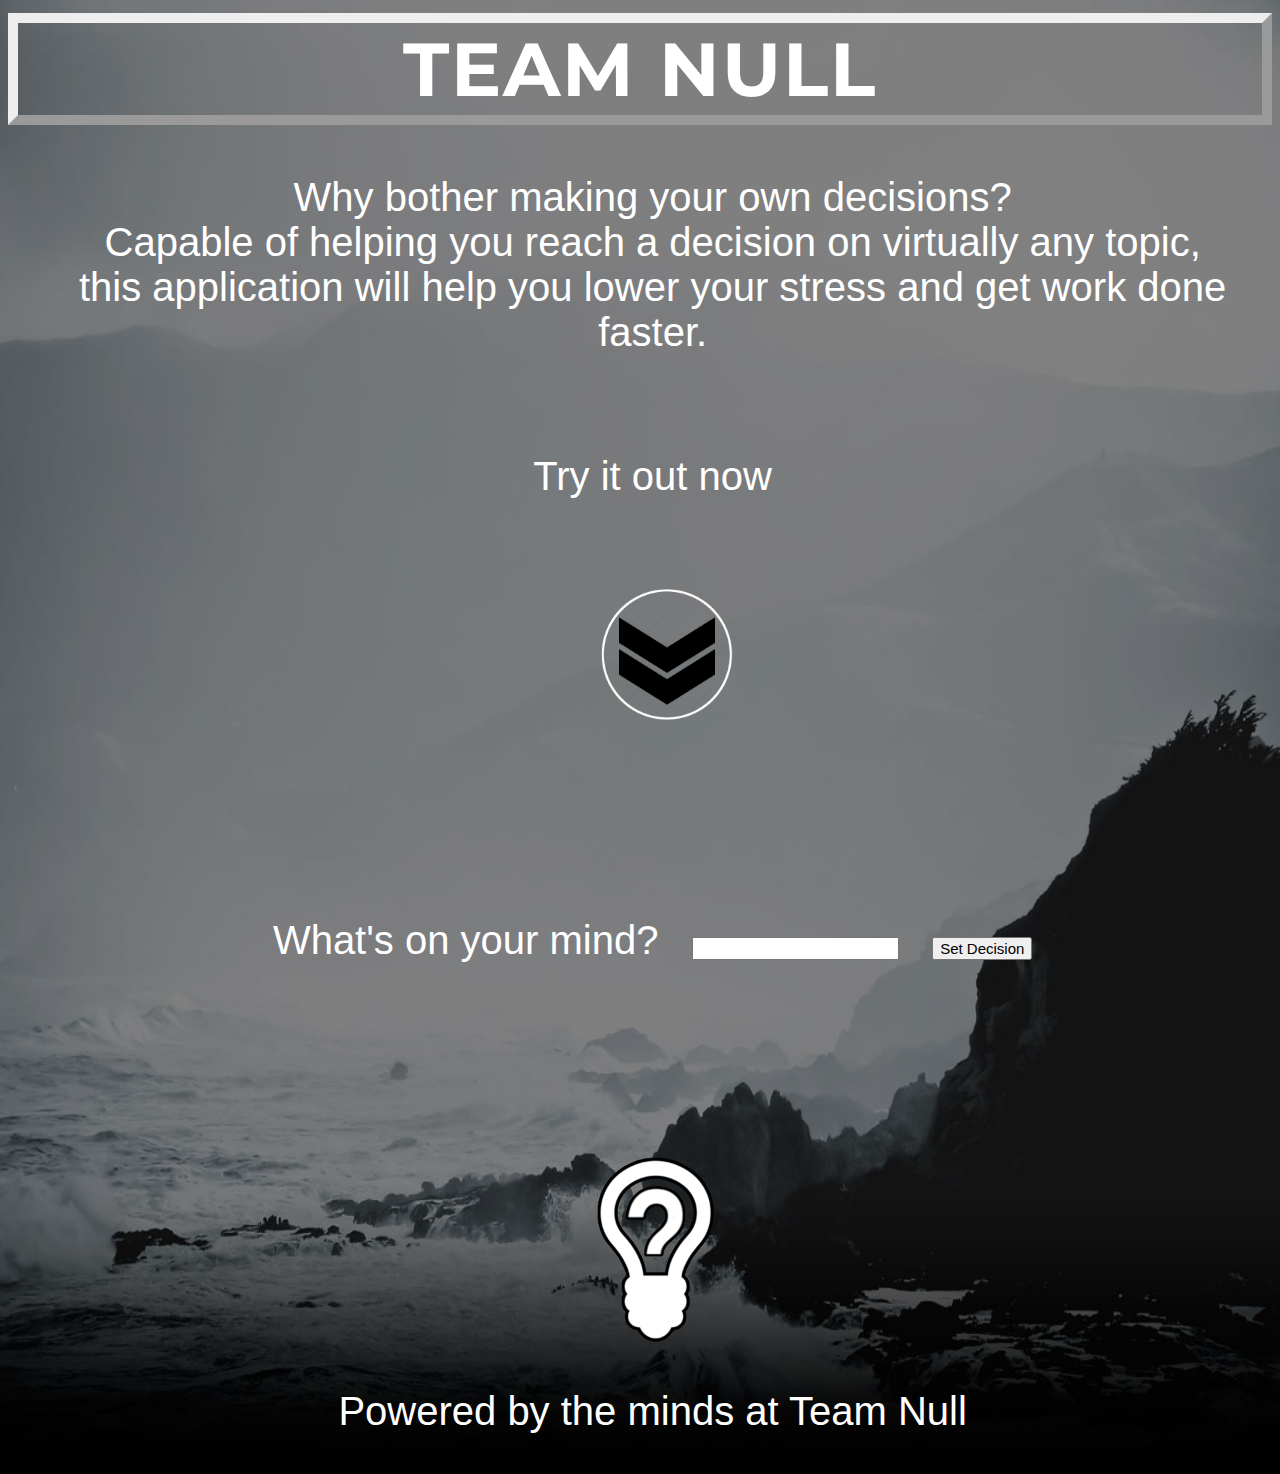
<file: index.html>
<html>

<head>
	<title>Decision Making Program</title>
	<link rel='stylesheet' type='text/css' href='styles.css'>
	<script src="https://ajax.googleapis.com/ajax/libs/jquery/2.1.3/jquery.min.js"></script> <!-- jquery -->
	<script src='scripts.js'></script>
	<!-- Custom Fonts -->
	<link href="font-awesome/css/font-awesome.min.css" rel="stylesheet" type="text/css">
	<link href="http://fonts.googleapis.com/css?family=Lora:400,700,400italic,700italic" rel="stylesheet" type="text/css">
	<link href="http://fonts.googleapis.com/css?family=Montserrat:400,700" rel="stylesheet" type="text/css">
</head>

<body>
	
	<h1>TEAM NULL</h1>
	
	<div id='intro'>
		<h2> Why bother making your own decisions? </br> Capable of helping you reach a decision on virtually any topic, <br> this application will help you lower your stress and get work done faster. </h2>

		<h3> Try it out now </h3>
		<div class="pictures">
			<a href="#arrow-destination">
				<img id="arrow" src="whitewitharrow.png">
			</a>
		</div>
	</div>

	<a name="arrow-destination"></a>
	<div id="decision">
		What's on your mind? &nbsp;
		<input type='text' id='decision-box'> &nbsp;
		<button type='button' onClick='add_decision()'>Set Decision</button> <br>
	</div>

	
	<div id='after-decision' hidden='true'>
		<hr>
		<div id="factors">
			What's a factor that influences your decision? &nbsp;
			<input type='text' id='factor-box'> <br>
			On a scale of 1 to 10, how important is this factor?
			<input type='number' id='factor-importance'> <br>
			Ideally, would this value be high or low?
			<select id="want-high">
				<option value="select">Select</option>
				<option value="high">High</option>
				<option value="low">Low</option>
			</select> <br>
			<button type='button' onClick='add_factor()'>Add Factor</button> <br>
		</div>

		<hr>

		<div id="options">
			What's an option you're considering? &nbsp;
			<input type='text' id='option-box'> <br id="add-after-this">
			<button type='button' onClick='add_option()'>Add Option</button> <br>
			
		</div>

		<hr>

		<div id="optionslist">Options: </div>

		<div id="calculations">
			<button type='button' onClick='do_calculations()'>Run Calculations</button> <br>
		</div>
		<div id='results'>

		</div>
	</div>
	<div>
	<img class="bulb" src="appicontrans.png">
	<p id="poweredBy">  Powered by the minds at Team Null </p>
	</div>
</body>

</html>
</file>
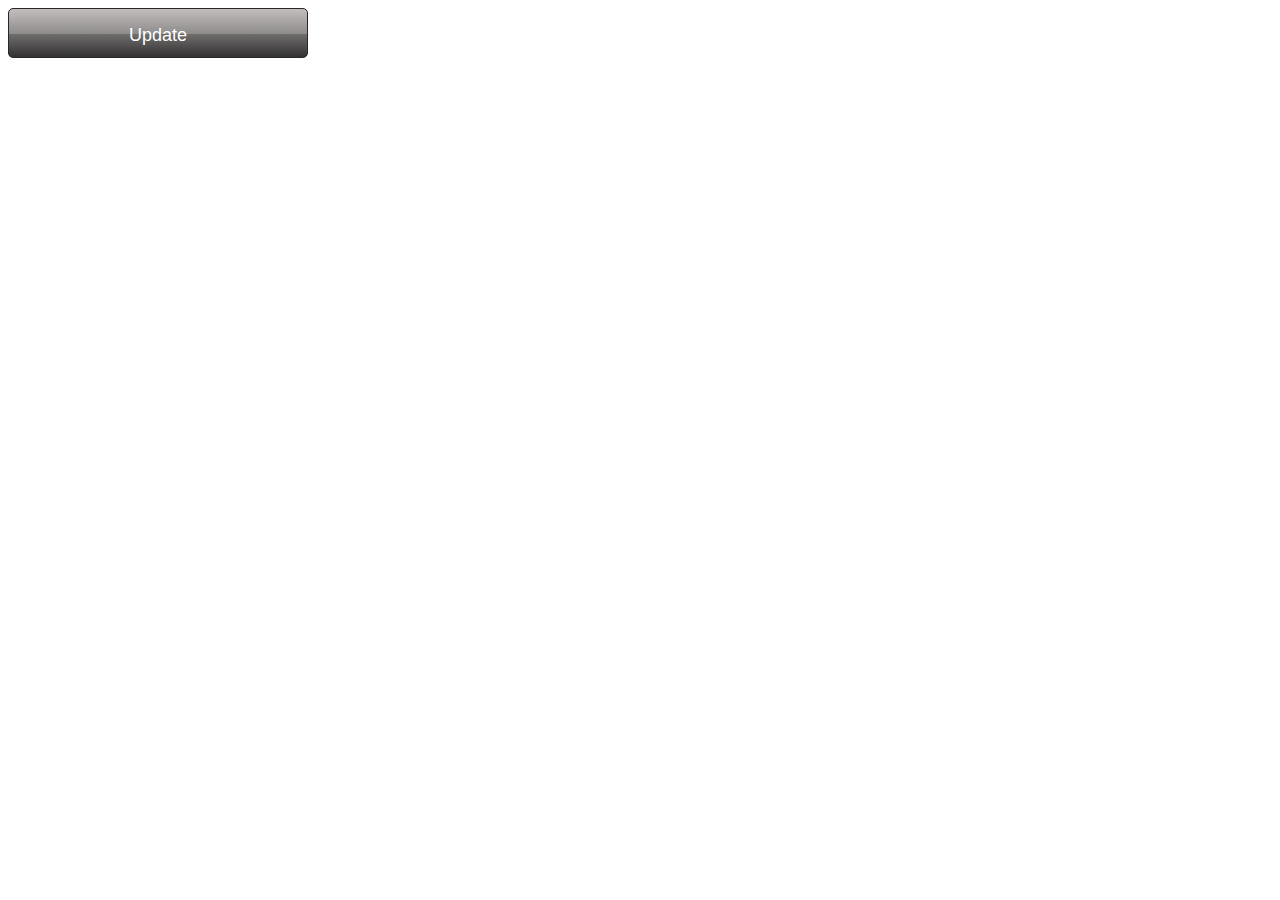
<file: button/button.html>
<html>
<head>
<title> This is my button </title>
<link rel="stylesheet" href="button.css">
</head>
<body>
<!-- <div style="text-align: center; margin-top: 100px;">
<div class="button"> 
Update
</div> -->

<button type='button' onClick='buttonFunc()'>Update</button>
</body>
</html>
</file>
<file: styles.css>
body{
	background-image: url("intro-bg.jpg"); 
	position: left-top;
	background-repeat: no-repeat;
	background-size: 100% 100%;
	font-family: "Avant Garde",Avantgarde,Century Gothic,CenturyGothic,AppleGothic,sans-serif; 
}

div{
	padding-left: 2%;
	text-align: left;
	font-size: 40;
	color: white;

}
h1{
	margin-top:1%;
	font-family: Montserrat,"Helvetica Neue",Helvetica,Arial,sans-serif;
	text-align: center;
	font-size: 75;
	letter-spacing: 2px;
	border-style: outset;
	border-width: 10px;
	color:white;
}
h2{
	text-align: center;
	color:white;
	font-size: 40;
	font-weight: lighter; 
	margin-bottom: 8%;
}
h3{
	text-align: center;
	color:white;
	font-size: 40;
	font-weight: lighter;
	margin-bottom: 7%;
}
#arrow{
	display:block;
	margin-left: 44%;
	margin-right: auto;
	width: 150px;
	margin-bottom: 15%;
}
#decision{
	text-align: center;
}


input{
	font-size: 15;
}

button{
	font-size: 15;
}

select{
	font-size: 15;
}

option{
	font-size: 15;
}


#calculations{
	margin-bottom: 130px;
}
#results{
	text-align: center;
}
img.bulb{
	margin-top: 15%;
 	display: block;
 	width:200px;
    margin-left: auto;
    margin-right: auto;
}
#poweredBy{
	text-align: center;
}
</file>
<file: button/button.css>
button {
	width: 300px;
	height: 50px;
	background-image: url('menu.png');
	background-repeat: repeat;
	-webkit-border-radius: 5px;
	-moz-border-radius: 5px;
	border-radius: 5px;
	border: 1px solid #282828;
	font-family:arial;
	font-size: 18px;
	color: #ffffff;
	text-align: center;
	padding-top: 5px;


}
button:hover {
	background-image: url('menu_hover.png');
	cursor: pointer;
}
</file>
